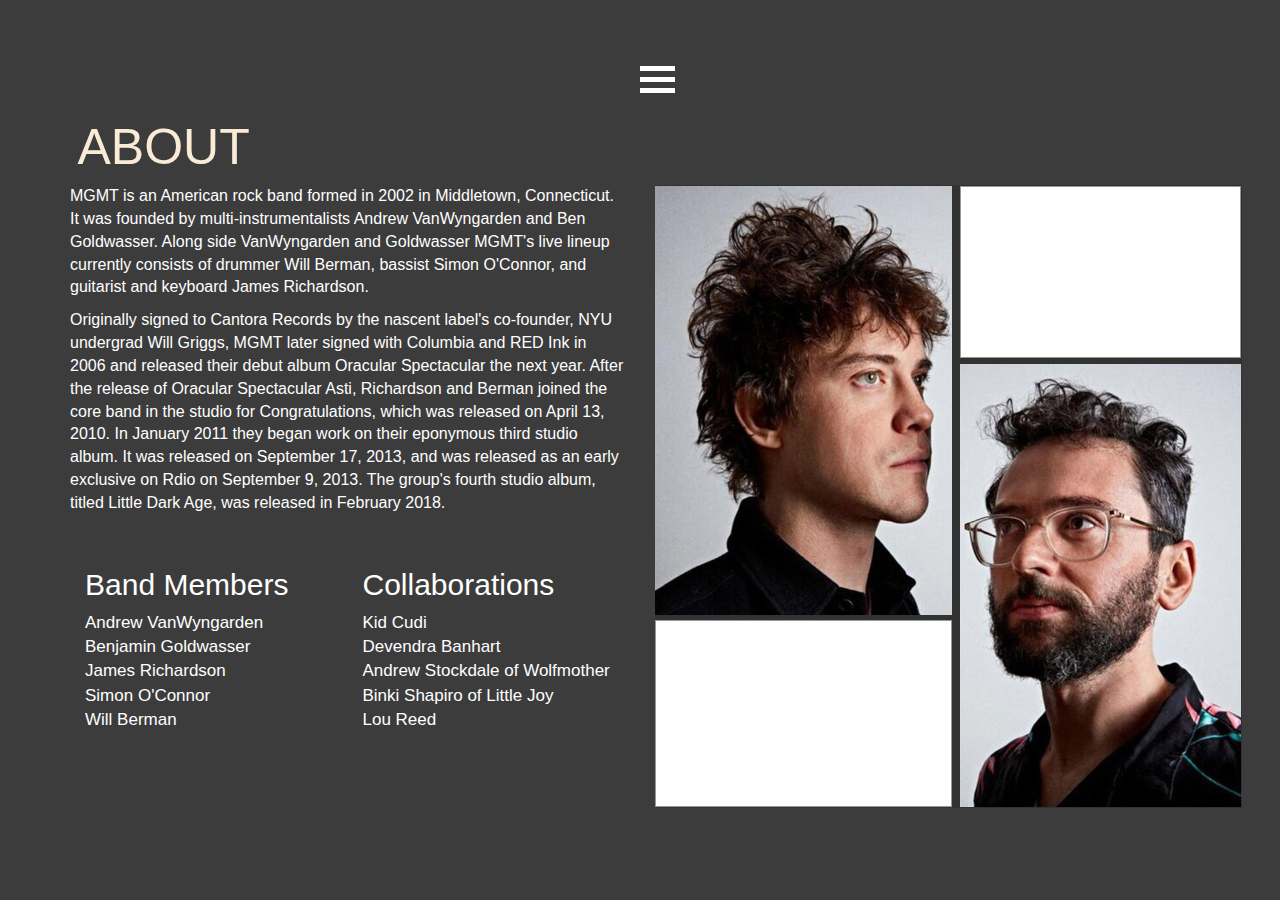
<file: about.html>
<!DOCTYPE html>
<html lang="en">

<head>
  <meta charset="utf-8">
  <meta http-equiv="X-UA-Compatible" content="IE=edge">
  <meta name="viewport" content="width=device-width, initial-scale=1">
  <link rel="stylesheet" type="text/css" href="style.css">
  <title>About</title>

  <!-- Bootstrap -->
  <link href="css/bootstrap.min.css" rel="stylesheet">
  <style>
    body {
      background-color: #3c3c3c;
    }

    .container {
      position: relative;
      top: 100px;
      font-size: 16px;
    }

    .About {
      position: relative;
      top: 100px;
      left: 5%;
    }
    .Details {
      position: relative;
      top: 80px;
      left: 1%;
    }

    h2 {
      color: white;
    }
  </style>
</head>

<body>
  <!-- Hamburger menu -->
    <div class="container-fluid">
        <div class="row">
          <div class="col-md-12">
    <span onclick="openNav()">
      <div class="hamburgerBun">
        <div class="hamburger"></div>
        <div class="hamburger"></div>
        <div class="hamburger"></div>
      </div>
    </span>



  <!--about-->
  <div class="About">
    <h1 style="color:#FAEBD7; font-size: 50px;"> ABOUT </h1>
  </div>

  <!-- GRIDS -->
  <div class="container">
    <div class="row">
      <div class="col-md-6">
        <p>MGMT is an American rock band formed in 2002 in Middletown, Connecticut. It was founded by multi-instrumentalists Andrew VanWyngarden and Ben Goldwasser. Along side VanWyngarden and Goldwasser MGMT's live lineup currently consists of
          drummer Will Berman, bassist Simon O'Connor, and guitarist and keyboard James Richardson.</p>

        <p>Originally signed to Cantora Records by the nascent label's co-founder, NYU undergrad Will Griggs, MGMT later signed
          with Columbia and RED Ink in 2006 and released their debut album Oracular Spectacular the next year. After the
          release of Oracular Spectacular Asti, Richardson and Berman joined the core band in the studio for Congratulations, which
          was released on April 13, 2010. In January 2011 they began work on their eponymous third studio album. It was released
          on September 17, 2013, and was released as an early exclusive on Rdio on September 9, 2013. The group's fourth studio
          album, titled Little Dark Age, was released in February 2018.</p>
        <br />

        <div class="col-md-6">

          <ul class="list-unstyled">
            <h2> Band Members </h2>
            <li>Andrew VanWyngarden</li>
            <li>Benjamin Goldwasser</li>
            <li>James Richardson</li>
            <li>Simon O'Connor</li>
            <li>Will Berman</li>
          </ul>
        </div>

        <div class="col-md-6">
          <h2> Collaborations </h2>
          <ul class="list-unstyled">
            <li>Kid Cudi</li>
            <li>Devendra Banhart</li>
            <li>Andrew Stockdale of Wolfmother</li>
            <li>Binki Shapiro of Little Joy</li>
            <li>Lou Reed</li>
          </ul>
        </div>
      </div>


      <div class="column">
        <div class="col-md-6 ">
          <img src="./img/about_pics.jpg">
        </div>
      </div>


      <!-- The navigation overlay -->
      <div id="myNav" class="overlay">

        <!-- Button to close the overlay navigation -->
        <a href="javascript:void(0)" class="closebtn" onclick="closeNav()">&times;</a>

        <!-- Overlay content -->
        <div class="overlay-content" onlick="openNav()">
          <a href="index.html">HOME</a>
          <a href="about.html">ABOUT</a>
          <a href="discography.html">DISCOGRAPHY</a>
          <a href="merchandise.html">MERCHANDISE</a>
          <a href="tour.html">TOUR</a>
          <a href="media.html">MEDIA</a>
        </div>

        <!-- jQuery (necessary for Bootstrap's JavaScript plugins) -->
        <script src="https://ajax.googleapis.com/ajax/libs/jquery/1.12.4/jquery.min.js"></script>
        <!-- Include all compiled plugins (below), or include individual files as needed -->
        <script src="js/bootstrap.min.js"></script>

        <script>
          /* Open */
          function openNav() {
            document.getElementById("myNav").style.height = "100%";
          }

          /* Close */
          function closeNav() {
            document.getElementById("myNav").style.height = "0%";
          }
        </script>
</body>

</html>
</file>
<file: style.css>
/* hamburger style */
.hamburgerBun {
  position:fixed;
  left: 50%;
  top: 60px;
}
.hamburger {
  width: 35px;
  height: 5px;
  background-color: white;
  margin: 6px 0;
}
.center {
  padding: 20% 0;
  text-align: center;
}


/* body color */
body {
  background-color: grey
  ;
}


/* paragraph text color */
p {
  color: white;
  font-family: sans-serif;
}


h1 {
  color: white;
  font-family: sans-serif;
}

li{
  color: white;
  font-size: 17px;
}

.disco{
  margin:10px 50px;
}
.disco img{
  transition: 1s;
  padding:15px;
}

.disco img:hover{
  filter:grayscale(100%);
  transform: scale(1.1);
}



.merch{
  margin:0px 0px;
}
.merch img{
  transition: 1s;
  padding:15px;
}

.merch img:hover{
  filter:grayscale(100%);
  transform: scale(1.1);
}




/*links*/
a:link {
  color: #FF00FF;
  background-color: transparent;
  text-decoration: none;
}

a:visited {
  color: pink;
  background-color: transparent;
  text-decoration: none;
}

a:hover {
  color: white;
  background-color: transparent;
  text-decoration: underline;
}

a:active {
  color: yellow;
  background-color: transparent;
  text-decoration: underline;
}








/* The Overlay (background) */
.overlay {
  /* Height & width depends on how you want to reveal the overlay (see JS below) */
  height: 0;
  width: 100%;
  position: fixed; /* Stay in place */
  z-index: 1; /* Sit on top */
  left: 0;
  top: 0;
  background-color: rgb(0,0,0); /* Black fallback color */
  background-color: rgba(0,0,0, 0.9); /* Black w/opacity */
  overflow-y: hidden; /* Disable vertical scroll, except for small screens */
  transition: 0.3s; /* 0.5 second transition effect to slide in or slide down the overlay (height or width, depending on reveal) */
}

/* Position the content inside the overlay */
.overlay-content {
  position: relative;
  top: 10%; /* 25% from the top */
  width: 100%; /* 100% width */
  text-align: center; /* Centered text/links */
  margin-top: 30px; /* 30px top margin to avoid conflict with the close button on smaller screens */
}

/* The navigation links inside the overlay */
.overlay a {
  padding: 8px;
  text-decoration: none;
  font-size: 36px;
  font-family: sans-serif;
  color: #FF00FF;
  display: block; /* Display block instead of inline */
  transition: 0.3s; /* Transition effects on hover (color) */
}

/* When you mouse over the navigation links, change their color */
.overlay a:hover, .overlay a:focus {
  color: #f1f1f1;
}

/* Position the close button (top right corner) */
.overlay .closebtn {
  position: absolute;
  top: 20px;
  right: 47%;
  font-size: 60px;
}

/* When the height of the screen is less than 450 pixels, change the font-size of the links and position the close button again, so they don't overlap */
@media screen and (max-height: 450px) {
  .overlay a {font-size: 20px}
  .overlay .closebtn {
    font-size: 40px;
    top: 15px;
    right: 35px;
  }
}
</file>
